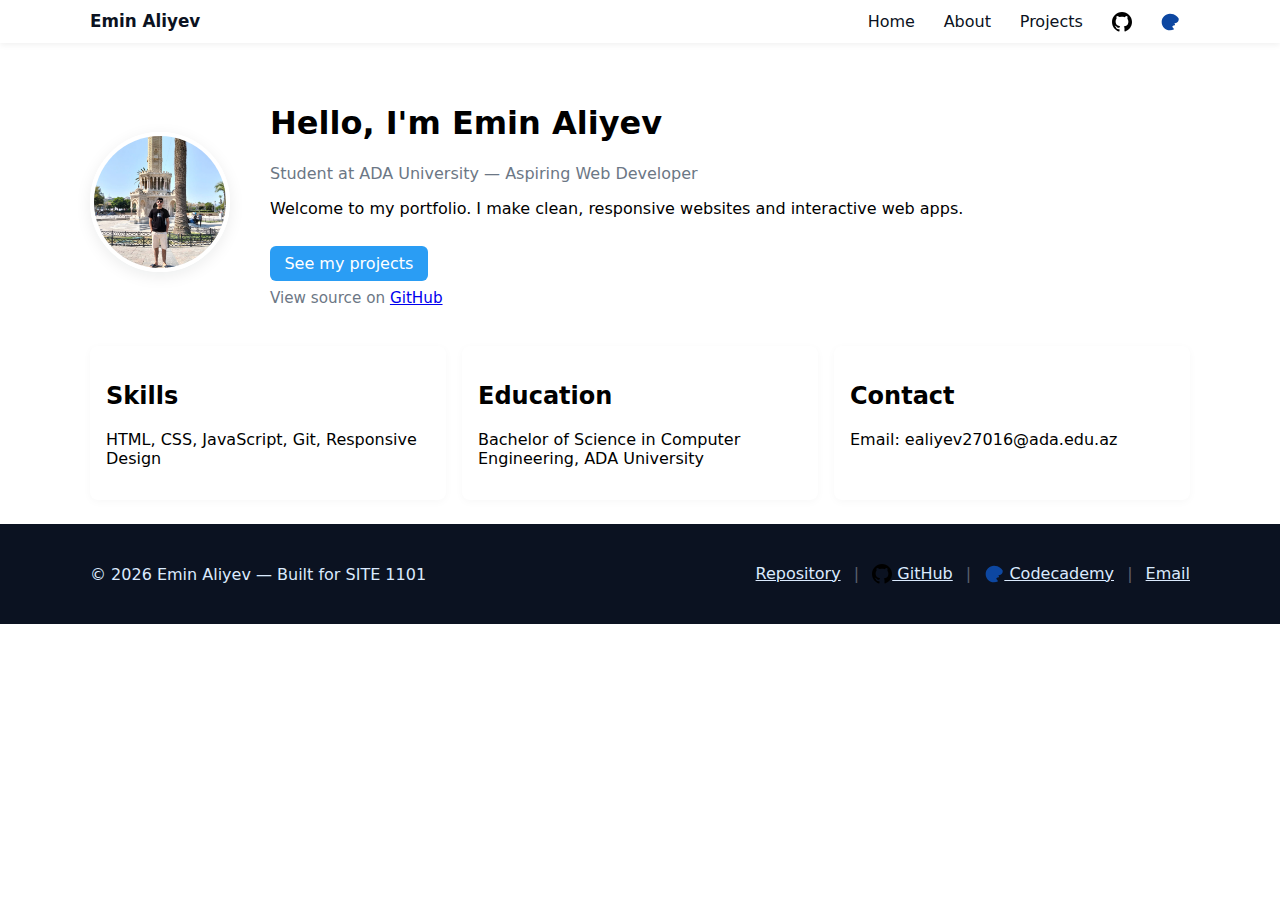
<file: index.html>
<!doctype html>
<html lang="en">
<head>
  <meta charset="utf-8">
  <meta name="viewport" content="width=device-width, initial-scale=1">
  <meta name="description" content="Personal portfolio">
  <title>Home — Portfolio</title>
  <link rel="stylesheet" href="assets/css/style.css">
</head>
<body>
  <a class="skip-link" href="#main-content">Skip to main content</a>
  <!-- Navbar will be injected here -->
  <div id="navbar-placeholder"></div>

  <main id="main-content" class="container home">
    <section class="intro">
      <img src="assets/images/Izmir saat kulesi onunde seklim.jpg" alt="Profile photo" class="profile-photo">
      <div>
        <h1>Hello, I'm Emin Aliyev</h1>
        <p class="tagline">Student at ADA University — Aspiring Web Developer</p>
        <p>Welcome to my portfolio. I make clean, responsive websites and interactive web apps.</p>
        <a class="cta" href="projects.html">See my projects</a>
        <p class="repo-note">View source on <a href="https://github.com/aliyeff07/Project-3" target="_blank" rel="noopener">GitHub</a></p>
      </div>
    </section>

    <section class="highlights">
      <article>
        <h2>Skills</h2>
        <p>HTML, CSS, JavaScript, Git, Responsive Design</p>
      </article>
      <article>
        <h2>Education</h2>
        <p>Bachelor of Science in Computer Engineering, ADA University</p>
      </article>
      <article>
        <h2>Contact</h2>
        <p>Email: ealiyev27016@ada.edu.az</p>
      </article>
    </section>
  </main>

  <!-- Footer will be injected here -->
  <div id="footer-placeholder"></div>

  <script src="assets/js/script.js"></script>
</body>
</html>
</file>
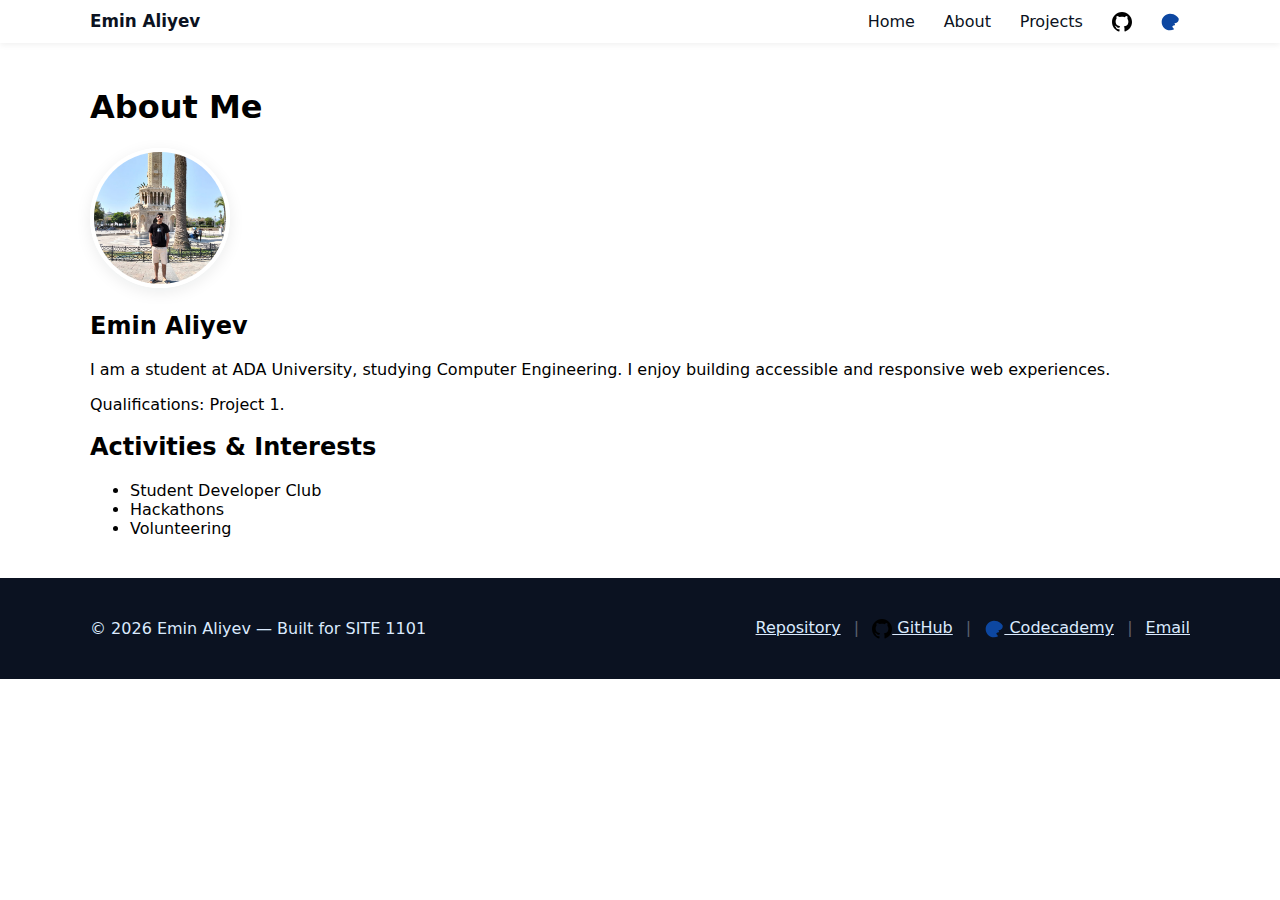
<file: about.html>
<!doctype html>
<html lang="en">
<head>
  <meta charset="utf-8">
  <meta name="viewport" content="width=device-width, initial-scale=1">
  <meta name="description" content="About me — Portfolio">
  <title>About — Portfolio</title>
  <link rel="stylesheet" href="assets/css/style.css">
</head>
<body class="site-root">
  <a class="skip-link" href="#main-content">Skip to main content</a>
  <div id="navbar-placeholder"></div>

  <main id="main-content" class="container about">
    <h1>About Me</h1>
    <section class="bio">
      <img src="assets/images/Izmir saat kulesi onunde seklim.jpg" alt="Profile photo" class="profile-photo">
      <div>
        <h2>Emin Aliyev</h2>
        <p>I am a student at ADA University, studying Computer Engineering. I enjoy building accessible and responsive web experiences.</p>
        <p>Qualifications: Project 1.</p>
      </div>
    </section>

    <section class="activities">
      <h2>Activities & Interests</h2>
      <ul>
        <li>Student Developer Club</li>
        <li>Hackathons</li>
        <li>Volunteering</li>
      </ul>
    </section>
  </main>

  <div id="footer-placeholder"></div>
  <script src="assets/js/script.js"></script>
</body>
</html>
</file>
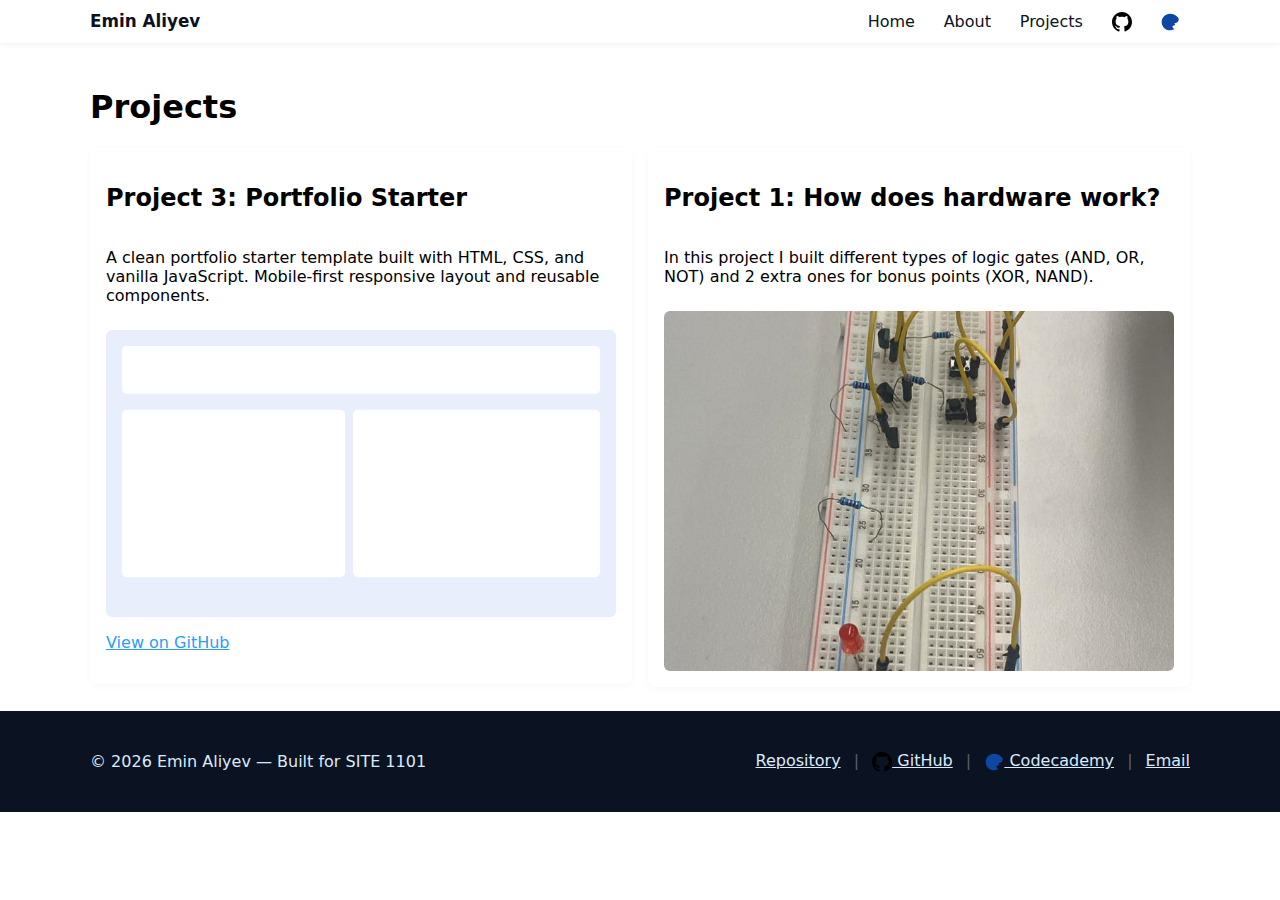
<file: projects.html>
<!doctype html>
<html lang="en">
<head>
  <meta charset="utf-8">
  <meta name="viewport" content="width=device-width, initial-scale=1">
  <meta name="description" content="Projects — Portfolio">
  <title>Projects — Portfolio</title>
  <link rel="stylesheet" href="assets/css/style.css">
</head>
<body>
  <a class="skip-link" href="#main-content">Skip to main content</a>
  <div id="navbar-placeholder"></div>

  <main id="main-content" class="container projects">
    <h1>Projects</h1>

        <!-- Projects grid: cards align themselves in a responsive grid.
          On narrow screens this becomes a single column (no horizontal empty areas).
        -->
        <div class="projects-grid">
        <article class="project">
      <h2>Project 3: Portfolio Starter</h2>
      <p>A clean portfolio starter template built with HTML, CSS, and vanilla JavaScript. Mobile-first responsive layout and reusable components.</p>
      <img src="assets/images/project1-screenshot.svg" alt="Project 1 screenshot" class="project-screenshot">
      <p><a href="https://github.com/aliyeff07/Project-3" class="repo-link" target="_blank" rel="noopener">View on GitHub</a></p>
    </article>

    <article class="project">
      <h2>Project 1: How does hardware work?</h2>
      <p>In this project I built different types of logic gates (AND, OR, NOT) and 2 extra ones for bonus points (XOR, NAND).</p>
      <img src="assets/images/project1-hardware.svg.jpg" alt="Breadboard demonstrating logic gates for Project 1" class="project-screenshot">
      
    </article>
    </div>

    <!-- Optional additional projects -->
  </main>

  <div id="footer-placeholder"></div>
  <script src="assets/js/script.js"></script>
</body>
</html>
</file>
<file: assets/css/style.css>
/* style.css - Global Styling for Portfolio Website
   Responsive layout, modular components, and accessible markup
*/

:root {
  --color-bg: #f7f7fb;
  --color-accent: #2a9df4;
  --color-dark: #0b1221;
  --color-muted: #6c7785;
  --max-width: 1100px;
  --radius: 8px;
}

* { box-sizing: border-box; }
html, body { height: 100%; }
body {
  margin: 0;
  font-family: system-ui, -apple-system, "Segoe UI", Roboto, "Helvetica Neue", Arial;
  html, body { height: 100%; }
  body {
    margin: 0;
  color: var(--color-dark);
  background: var(--color-bg);
  line-height: 1.45;
}
.container {
  .site-root {
    display: flex;
    flex-direction: column;
    min-height: 100vh;
  }
  width: min(92%, var(--max-width));
  margin: 0 auto;
  padding: 1.5rem 0;
}

/* Skip link: visible when focused for keyboard users */
.skip-link {
  position: absolute;
  left: -9999px;
  top: auto;
  width: 1px;
  height: 1px;
  overflow: hidden;
}
.skip-link:focus {
  left: 10px;
  top: 10px;
  width: auto;
  height: auto;
  padding: 0.5rem 0.7rem;
  background: var(--color-accent);
  color: white;
  border-radius: 6px;
  z-index: 1000;
}

/* NAVBAR */
.nav { background: white; box-shadow: 0 2px 6px rgba(10, 12, 20, 0.06); }
.nav-container { display: flex; gap: 1rem; align-items: center; justify-content: space-between; width: min(92%, var(--max-width)); margin: 0 auto; padding: 0.7rem 0; }
.nav-container { position: relative; }
.brand { font-weight: 700; color: var(--color-dark); text-decoration: none; font-size: 1.05rem; }

.nav-links { list-style: none; margin: 0; padding: 0; display: flex; gap: 0.6rem; align-items: center; }
.nav-links a { color: var(--color-dark); text-decoration: none; padding: 0.35rem 0.6rem; border-radius: 6px; }
.nav-links a:hover, .nav-links a:focus { background: #f2f6fb; }
.nav-links a.active { background: #eaf5ff; font-weight: 600; }
/* Focus states for accessibility */
.nav-toggle:focus, .nav-links a:focus, .cta:focus { outline: 3px solid rgba(42, 157, 244, 0.25); outline-offset: 3px; }

.icon { width: 20px; height: 20px; vertical-align: middle; filter: invert(0%); }

.nav-toggle { display: none; background: none; border: none; padding: 0.6rem; cursor: pointer; border-radius: 6px; }
.hamburger { display: inline-block; width: 24px; height: 2px; background: var(--color-dark); position: relative; }
.hamburger::before, .hamburger::after { content: ""; display: inline-block; width: 24px; height: 2px; background: var(--color-dark); position: absolute; left: 0; }
.hamburger::before { top: -8px; }
.hamburger::after { top: 8px; }

/* HOME / MAIN */
.home .intro { display: grid; grid-template-columns: 160px 1fr; gap: 1.25rem; align-items: center; padding-top: 1rem; }
.profile-photo { width: clamp(84px, 22vw, 140px); height: auto; aspect-ratio: 1/1; object-fit: cover; border-radius: 50%; border: 4px solid white; box-shadow: 0 4px 16px rgba(10,20,30,0.08); }
.tagline { color: var(--color-muted); margin-top: 6px; }
.cta { display: inline-block; margin-top: 0.75rem; background: var(--color-accent); color: white; padding: 0.5rem 0.9rem; border-radius: 6px; text-decoration: none; }

.highlights { display: grid; grid-template-columns: repeat(3, 1fr); gap: 1rem; margin-top: 1.5rem; }
.highlights article { background: white; padding: 1rem; border-radius: var(--radius); box-shadow: 0 2px 8px rgba(10,12,20,0.03); }

/* PROJECTS */
.projects .project { background: white; padding: 1rem; border-radius: var(--radius); box-shadow: 0 2px 8px rgba(10,12,20,0.03); }
.project-screenshot { width: 100%; max-width: 100%; height: auto; margin-top: 0.6rem; border-radius: 6px; }
.repo-link { color: var(--color-accent); text-decoration: underline; }

/* Projects grid layout: 
  - On larger screens, multiple columns will appear. This avoids large empty space by distributing cards.
  - On narrow screens, the layout collapses to a single column — horizontal empty space is removed.
  - Vertical spacing may remain to keep cards legible.
*/
.projects-grid { display: grid; gap: 1rem; grid-template-columns: repeat(auto-fit, minmax(260px, 1fr)); align-items: start; }
.project { display: flex; flex-direction: column; }
.project-screenshot { height: auto; max-height: 360px; object-fit: cover; }

.repo-note { margin-top: 0.5rem; color: var(--color-muted); font-size: 0.95rem; }

/* FOOTER */
.site-footer { background: #0b1221; color: #dbeafe; padding: 1rem 0; }
.site-footer a { color: #dbeafe; text-decoration: underline; }
.footer-inner { display: flex; justify-content: space-between; align-items: center; width: min(92%, var(--max-width)); margin: 0 auto; }
.sep { margin: 0 0.5rem; color: rgba(255,255,255,0.35); }

  .footer-inner { display: flex; justify-content: space-between; align-items: center; width: min(92%, var(--max-width)); margin: 0 auto; flex-wrap: wrap; gap: 0.5rem; }
  .site-footer p { margin: 0; }
/* RESPONSIVE */
@media (max-width: 900px) {
  .highlights { grid-template-columns: repeat(2, 1fr); }
  .home .intro { grid-template-columns: 1fr 1fr; }
}

@media (max-width: 640px) {
  /* Mobile view
     - Use hamburger menu
     - Stack intro
  */
  .nav-toggle { display: inline-block; }
  .nav-links { display: none; position: absolute; top: 64px; left: 0; right: 0; background: white; flex-direction: column; padding: 0.5rem; gap: 0; border-top: 1px solid #eef2f6; z-index: 900; max-height: calc(100vh - 64px); overflow-y: auto; }
  .nav-links.show { display: flex; }
  .nav-links li { width: 100%; }
  .nav-links a { display: block; padding: 0.9rem 1rem; min-height: 44px; }

  .home .intro { grid-template-columns: 1fr; text-align: center; }
  .profile-photo { margin: 0 auto; }
  .highlights { grid-template-columns: 1fr; }
  .footer-inner { flex-direction: column; gap: 0.5rem; text-align: center; }
}

/* Body state when nav is open on mobile: prevent scroll */
body.nav-open { overflow: hidden; }

/* Utility */
.sr-only { position: absolute; left: -9999px; }

/* Add small animations */
.nav-links a, .cta { transition: all 160ms ease-in-out; }
</file>
